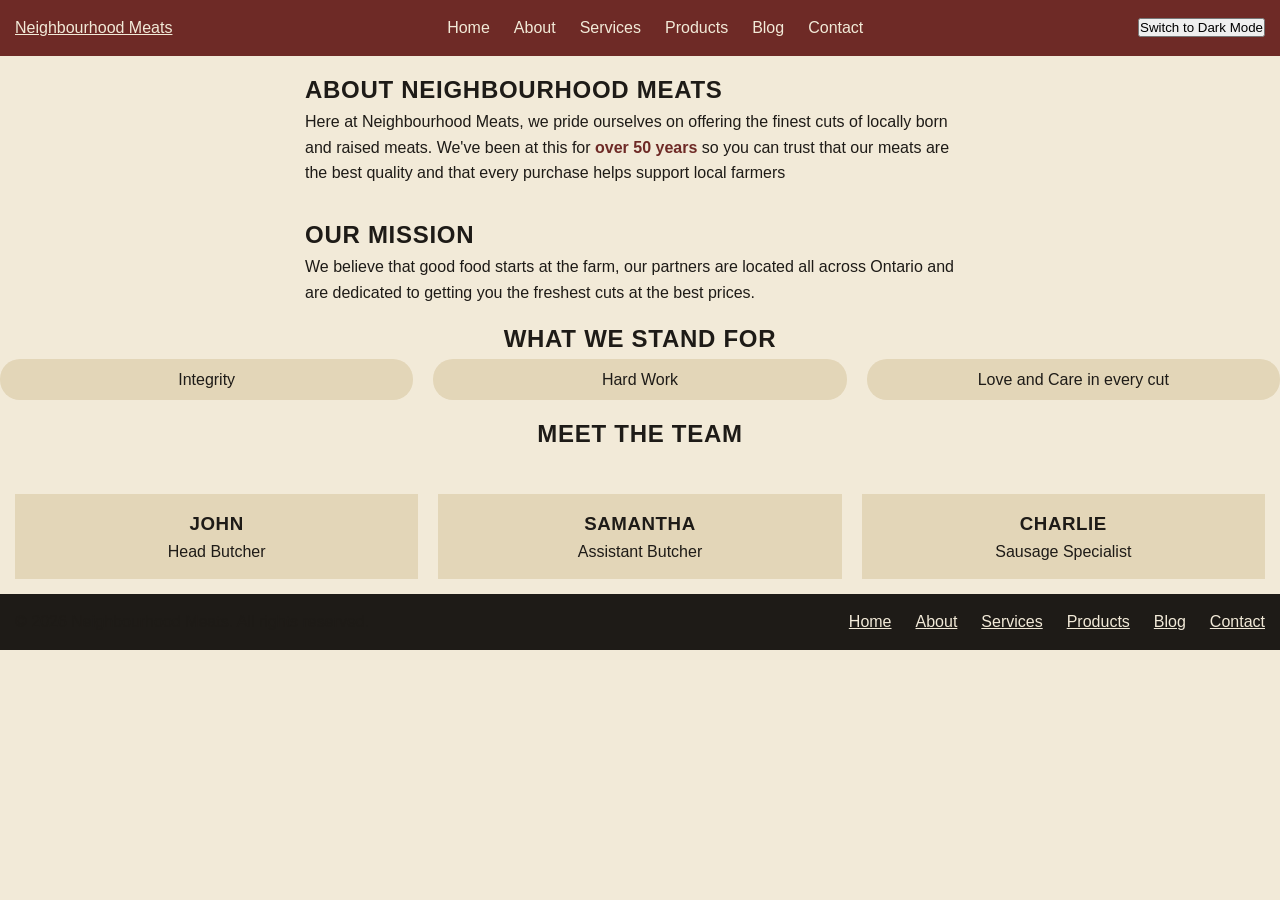
<file: about.html>
<!DOCTYPE html>
<html lang="en">
<head>
  <meta charset="UTF-8">
  <meta name="viewport" content="width=device-width, initial-scale=1.0">
  <title>Neighbourhood Meats - Butcher and Deli</title>
  <link rel="stylesheet" href="css/styles.css"> 
</head>
<body>
  <div id="header-placeholder"></div>
  <main>
  <section class="about-intro">
    <h1>About Neighbourhood Meats</h1>
    <p>Here at Neighbourhood Meats, we pride ourselves on offering the finest cuts of locally born and raised meats. We've been at this for <strong style="color: var(--color-oxblood);">over 50 years</strong> so you can trust that our meats are the best quality and that every purchase helps support local farmers</p>
  </section>
  <section class="mission">
    <h2>Our Mission</h2>
    <p>We believe that good food starts at the farm, our partners are located all across Ontario and are dedicated to getting you the freshest cuts at the best prices.</p>
  </section>
  <section class="values">
    <h2>What We Stand For</h2>
    <ul>
      <li>Integrity</li>
      <li>Hard Work</li>
      <li>Love and Care in every cut</li>
    </ul>
  </section>
  <section class="team">
    <h2>Meet the Team</h2>
    <div class="team-member">
      <h3>John</h3>
      <p>Head Butcher</p>
    </div>
    <div class="team-member">
      <h3>Samantha</h3>
      <p>Assistant Butcher</p>
    </div>
    <div class="team-member">
      <h3>Charlie</h3>
      <p>Sausage Specialist</p>
    </div>
  </section>
</main>
<div id="footer-placeholder"></div>
<script src="js/theme.js"></script>
<script src="js/components.js"></script>
</body>
</html>
</file>
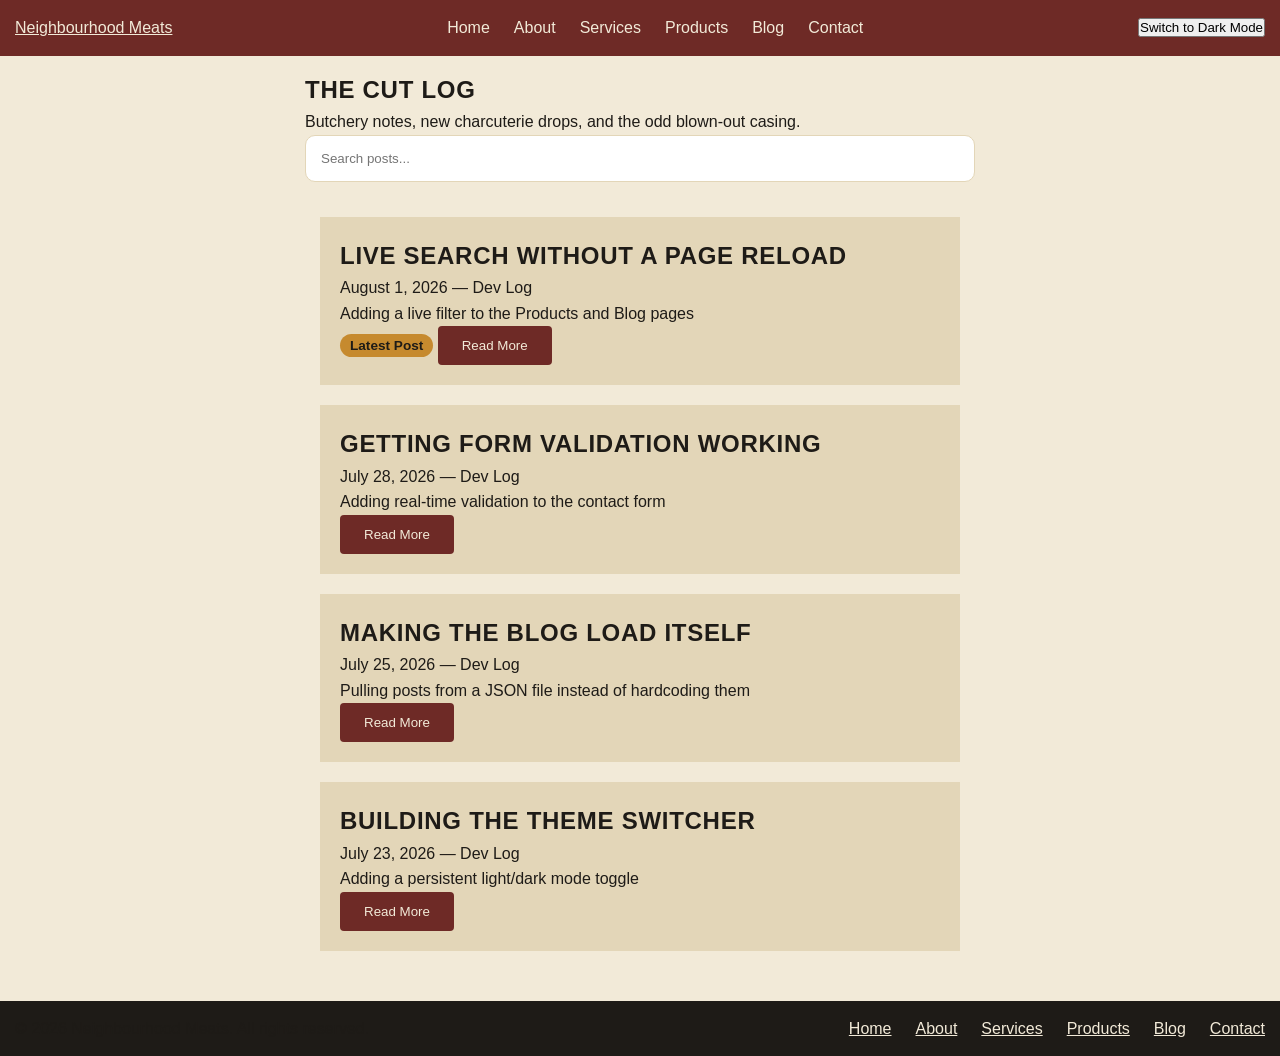
<file: blog.html>
<!DOCTYPE html>
<html lang="en">
<head>
  <meta charset="UTF-8">
  <meta name="viewport" content="width=device-width, initial-scale=1.0">
  <title>Neighbourhood Meats - Butcher and Deli</title>
  <link rel="stylesheet" href="css/styles.css">  
</head>
<body>
  <div id="header-placeholder"></div>
  <main>
    <section class="blog">
      <h1>The Cut Log</h1>
      <p>Butchery notes, new charcuterie drops, and the odd blown-out casing.</p>
      <input type="text" id="filter-input" placeholder="Search posts...">
      <p id="no-results" style="display: none;">No results found.</p>
      <div id="blog-list">
      </div>
    </section>
  </main>
<div id="footer-placeholder"></div>
<script src="js/theme.js"></script>
<script src="js/components.js"></script>
<script src="js/filter.js"></script>
<script src="js/blog.js"></script>
</body>
</html>
</file>
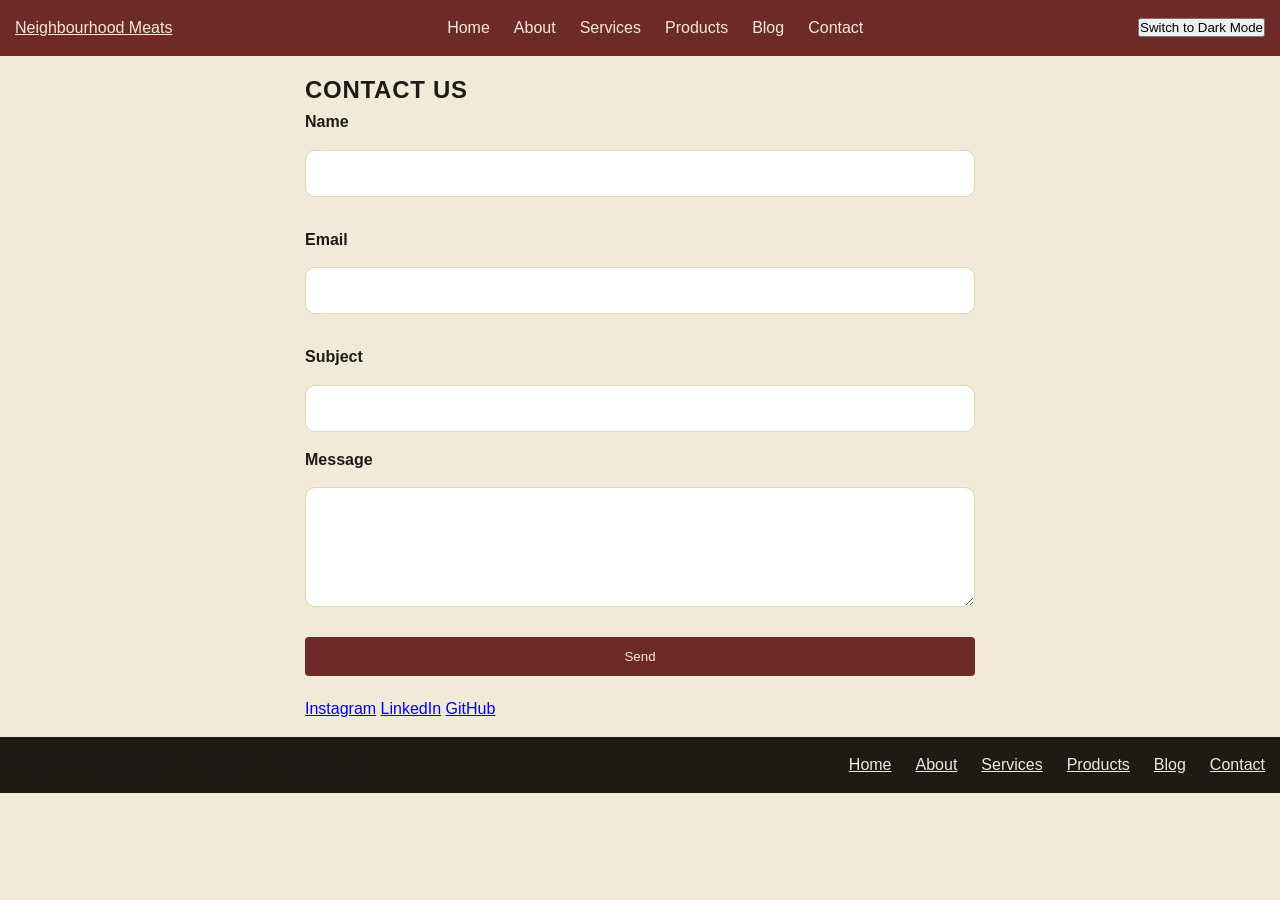
<file: contact.html>
<!DOCTYPE html>
<html lang="en">
<head>
  <meta charset="UTF-8">
  <meta name="viewport" content="width=device-width, initial-scale=1.0">
  <title>Neighbourhood Meats - Butcher and Deli</title>
  <link rel="stylesheet" href="css/styles.css">
  <style>
    input:focus, textarea:focus {
      border-color: var(--color-mustard);
      outline: none;
    }
</style>
</head>
<body>
  <div id="header-placeholder"></div>
  <main>
    <section class="contact">
      <h1>Contact Us</h1>
      <form id="contact-form">
        <label for="name">Name</label>
        <input type="text" id="name" name="name" >
        <span class="error-msg" id="name-error"></span>

        <label for="email">Email</label>
        <input type="email" id="email" name="email" >
        <span class="error-msg" id="email-error"></span>

        <label for="subject">Subject</label>
        <input type="text" id="subject" name="subject">

        <label for="message">Message</label>
        <textarea id="message" name="message" ></textarea>
        <span class="error-msg" id="message-error"></span>

        <button type="submit" class="btn">Send</button>
      </form>

      <div class="social-links">
        <a href="#">Instagram</a>
        <a href="#">LinkedIn</a>
        <a href="#">GitHub</a>
      </div>
    </section>
  </main>
<div id="footer-placeholder"></div>
<script src="js/theme.js"></script>
<script src="js/components.js"></script>
<script src="js/validate.js"></script>
</body>
</html>
</file>
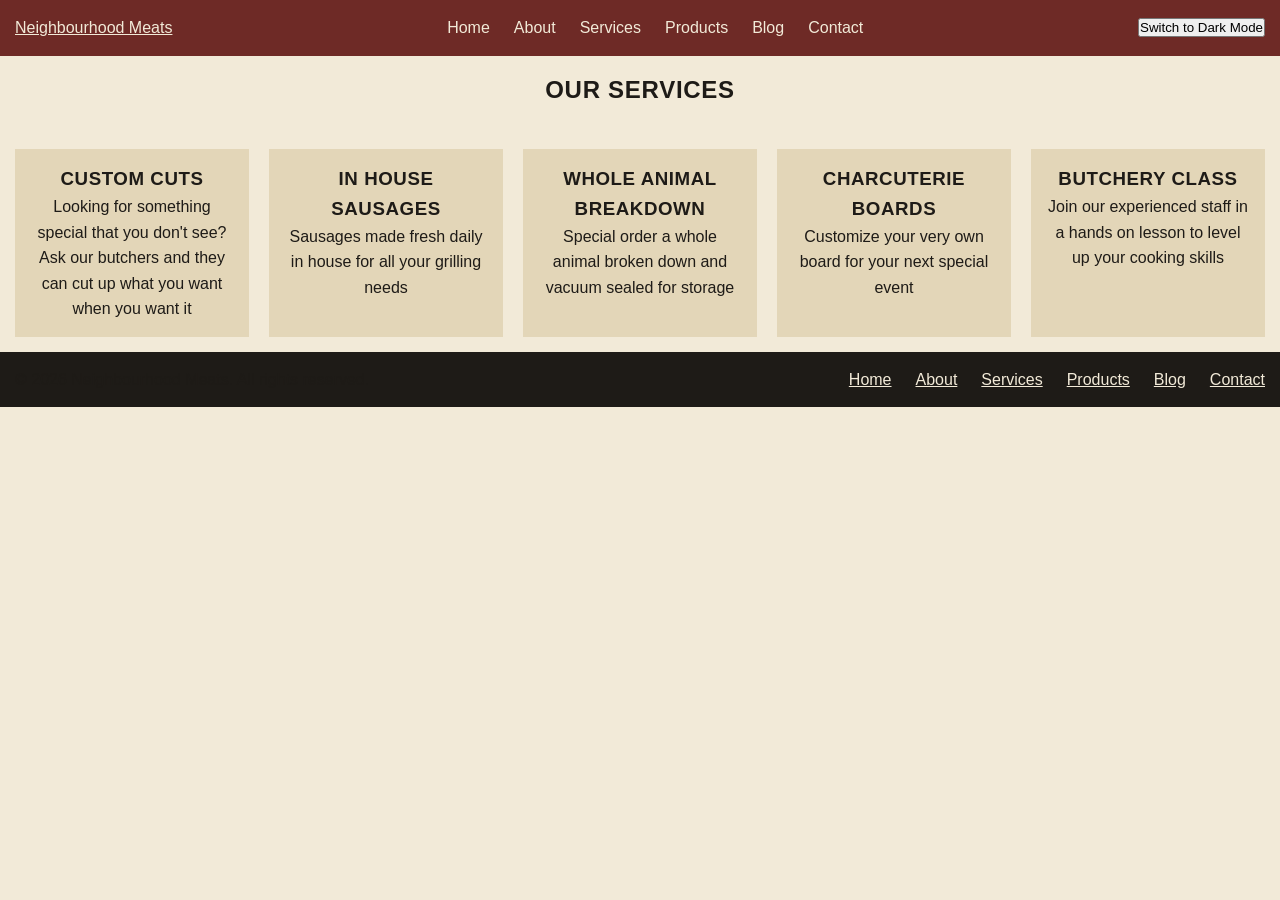
<file: services.html>
<!DOCTYPE html>
<html lang="en">
<head>
  <meta charset="UTF-8">
  <meta name="viewport" content="width=device-width, initial-scale=1.0">
  <title>Neighbourhood Meats - Butcher and Deli</title>
  <link rel="stylesheet" href="css/styles.css">
</head>
<body>
  <div id="header-placeholder"></div>
  <main>
    <section class="services">
      <h2>Our Services</h2>
      <div class = "service-item">
        <h3>Custom Cuts</h3>
        <p>Looking for something special that you don't see? Ask our butchers and they can cut up what you want when you want it</p>
      </div>
      <div class = "service-item">
        <h3>In House Sausages</h3>
        <p>Sausages made fresh daily in house for all your grilling needs</p>
      </div>
      <div class = "service-item">
        <h3>Whole Animal Breakdown</h3>
        <p>Special order a whole animal broken down and vacuum sealed for storage</p>
      </div>
      <div class = "service-item">
        <h3>Charcuterie Boards</h3>
        <p>Customize your very own board for your next special event</p>
      </div>
      <div class = "service-item">
        <h3>Butchery Class</h3>
        <p>Join our experienced staff in a hands on lesson to level up your cooking skills</p>
      </div>
    </section>
</main>
<div id="footer-placeholder"></div>
<script src="js/theme.js"></script>
<script src="js/components.js"></script>
</body>
</html>
</file>
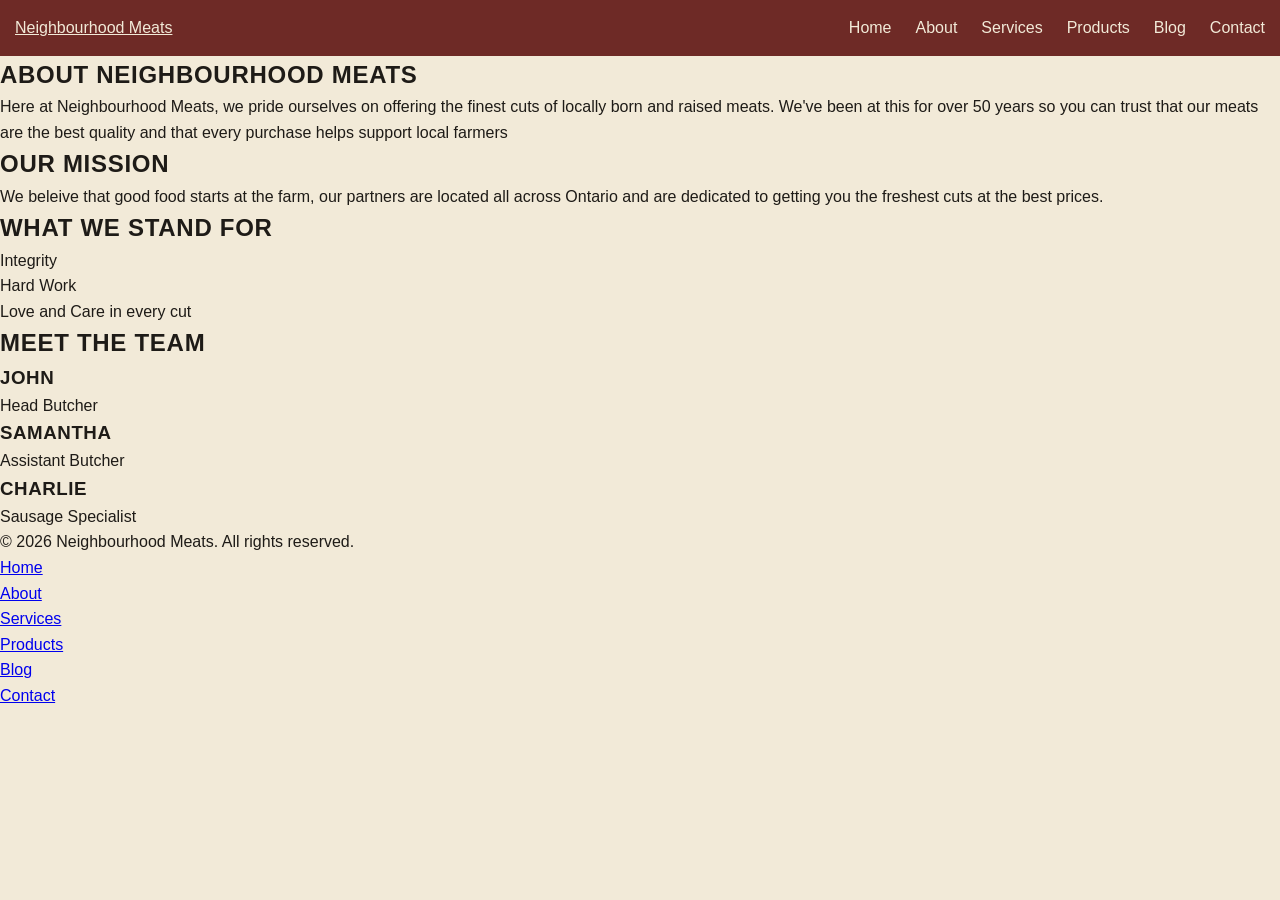
<file: Downloads/neighbourhoodmeatsv2/about.html>
<!DOCTYPE html>
<html lang="en">
<head>
  <meta charset="UTF-8">
  <meta name="viewport" content="width=device-width, initial-scale=1.0">
  <title>Neighbourhood Meats - Butcher and Deli</title>
  <link rel="stylesheet" href="css-styles.css">  
</head>
<body>
  <header>
  <a href="index.html">Neighbourhood Meats</a>
  <nav>
    <ul>
      <li><a href="index.html">Home</a></li>
      <li><a href="about.html">About</a></li>
      <li><a href="services.html">Services</a></li>
      <li><a href="products.html">Products</a></li>
      <li><a href="blog.html">Blog</a></li>
      <li><a href="contact.html">Contact</a></li>
    </ul>
  </nav>
</header>
  <main>
  <section class="about-intro">
    <h1>About Neighbourhood Meats</h1>
    <p>Here at Neighbourhood Meats, we pride ourselves on offering the finest cuts of locally born and raised meats. We've been at this for over 50 years so you can trust that our meats are the best quality and that every purchase helps support local farmers</p>
  </section>
  <section class="mission">
    <h2>Our Mission</h2>
    <p>We beleive that good food starts at the farm, our partners are located all across Ontario and are dedicated to getting you the freshest cuts at the best prices.</p>
  </section>
  <section class="values">
    <h2>What We Stand For</h2>
    <ul>
      <li>Integrity</li>
      <li>Hard Work</li>
      <li>Love and Care in every cut</li>
    </ul>
  </section>
  <section class="team">
    <h2>Meet the Team</h2>
    <!-- one block per person -->
    <div class="team-member">
      <h3>John</h3>
      <p>Head Butcher</p>
    </div>
    <div class="team-member">
      <h3>Samantha</h3>
      <p>Assistant Butcher</p>
    </div>
    <div class="team-member">
      <h3>Charlie</h3>
      <p>Sausage Specialist</p>
    </div>
  </section>
</main>
<footer>
  <p>&copy; 2026 Neighbourhood Meats. All rights reserved.</p>
  <nav>
    <ul>
      <li><a href="index.html">Home</a></li>
      <li><a href="about.html">About</a></li>
      <li><a href="services.html">Services</a></li>
      <li><a href="products.html">Products</a></li>
      <li><a href="blog.html">Blog</a></li>
      <li><a href="contact.html">Contact</a></li>
    </ul>
  </nav>
</footer>
</body>
</html>
</file>
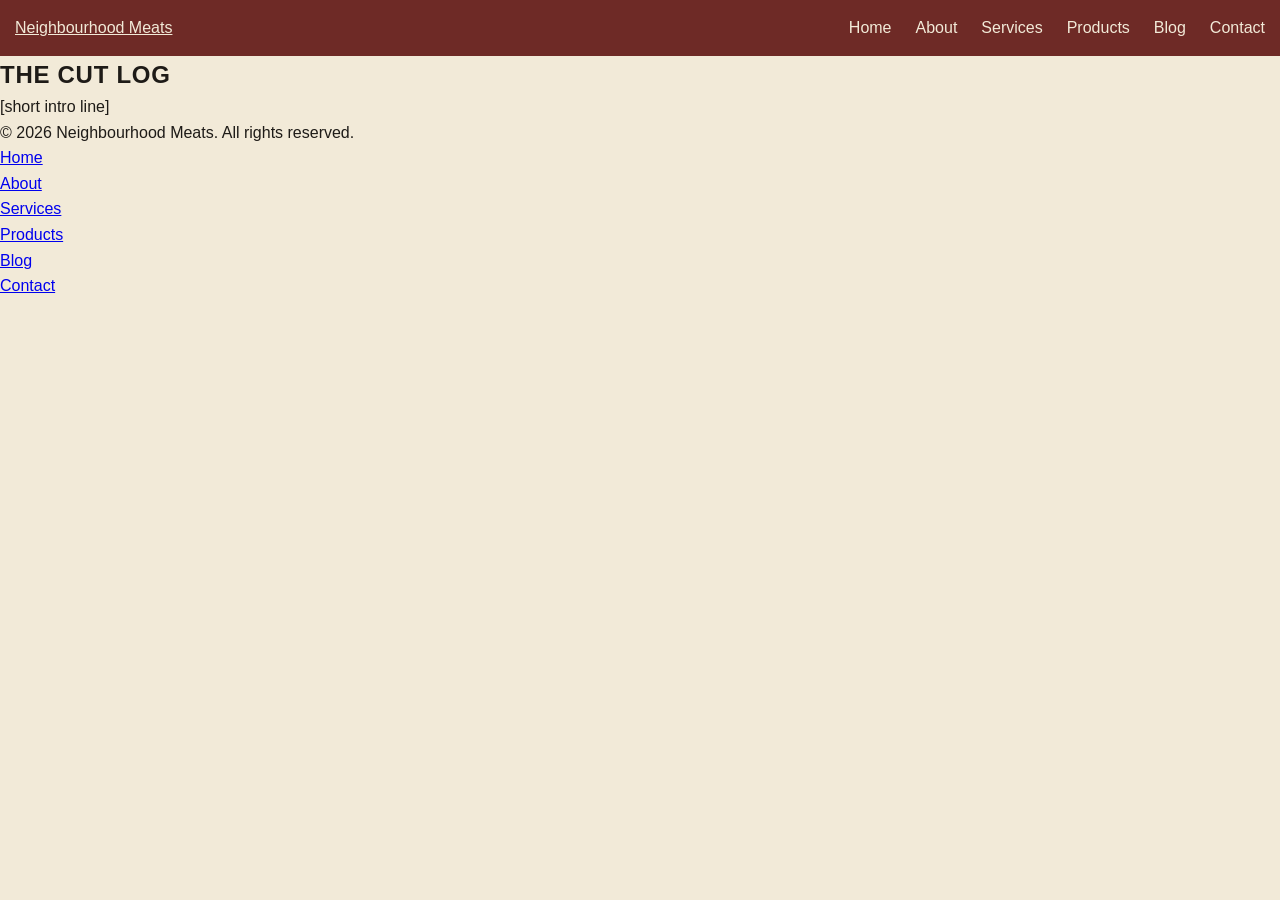
<file: Downloads/neighbourhoodmeatsv2/blog.html>
<!DOCTYPE html>
<html lang="en">
<head>
  <meta charset="UTF-8">
  <meta name="viewport" content="width=device-width, initial-scale=1.0">
  <title>Neighbourhood Meats - Butcher and Deli</title>
  <link rel="stylesheet" href="css-styles.css">  
</head>
<body>
  <header>
  <a href="index.html">Neighbourhood Meats</a>
  <nav>
    <ul>
      <li><a href="index.html">Home</a></li>
      <li><a href="about.html">About</a></li>
      <li><a href="services.html">Services</a></li>
      <li><a href="products.html">Products</a></li>
      <li><a href="blog.html">Blog</a></li>
      <li><a href="contact.html">Contact</a></li>
    </ul>
  </nav>
  </header>
  <main>
    <section class="blog">
      <h1>The Cut Log</h1>
      <p>[short intro line]</p>
      <div id="blog-list">
      <!-- Posts will be dynamically inserted here in Phase 2 -->
      </div>
    </section>
  </main>
<footer>
  <p>&copy; 2026 Neighbourhood Meats. All rights reserved.</p>
  <nav>
    <ul>
      <li><a href="index.html">Home</a></li>
      <li><a href="about.html">About</a></li>
      <li><a href="services.html">Services</a></li>
      <li><a href="products.html">Products</a></li>
      <li><a href="blog.html">Blog</a></li>
      <li><a href="contact.html">Contact</a></li>
    </ul>
  </nav>
</footer>
</body>
</html>
</file>
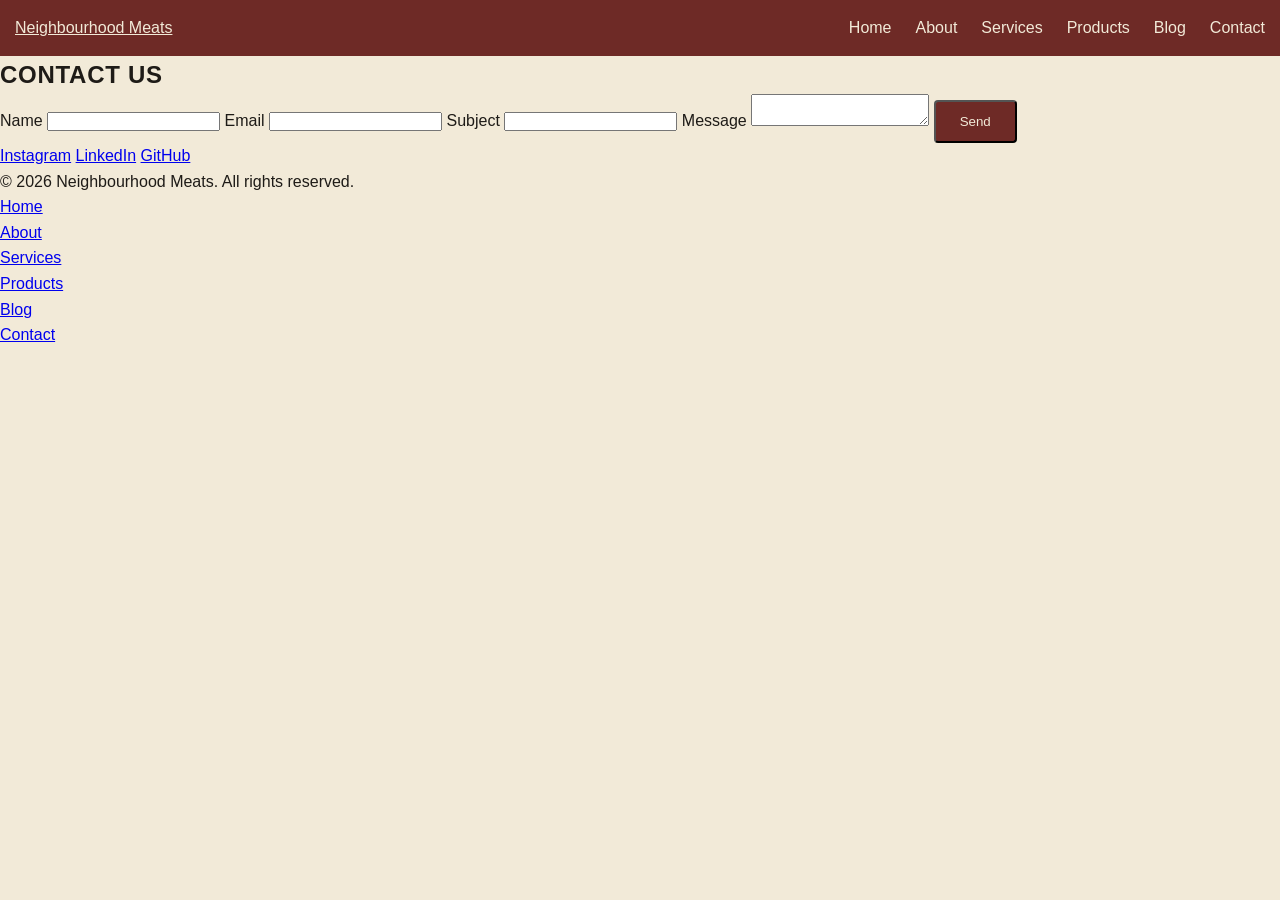
<file: Downloads/neighbourhoodmeatsv2/contact.html>
<!DOCTYPE html>
<html lang="en">
<head>
  <meta charset="UTF-8">
  <meta name="viewport" content="width=device-width, initial-scale=1.0">
  <title>Neighbourhood Meats - Butcher and Deli</title>
  <link rel="stylesheet" href="css-styles.css">  
</head>
<body>
  <header>
  <a href="index.html">Neighbourhood Meats</a>
  <nav>
    <ul>
      <li><a href="index.html">Home</a></li>
      <li><a href="about.html">About</a></li>
      <li><a href="services.html">Services</a></li>
      <li><a href="products.html">Products</a></li>
      <li><a href="blog.html">Blog</a></li>
      <li><a href="contact.html">Contact</a></li>
    </ul>
  </nav>
</header>
  <main>
    <section class="contact">
      <h1>Contact Us</h1>
      <form id="contact-form">
        <label for="name">Name</label>
        <input type="text" id="name" name="name" required>

        <label for="email">Email</label>
        <input type="email" id="email" name="email" required>

        <label for="subject">Subject</label>
        <input type="text" id="subject" name="subject">

        <label for="message">Message</label>
        <textarea id="message" name="message" required></textarea>

        <button type="submit" class="btn">Send</button>
      </form>

      <div class="social-links">
        <a href="#">Instagram</a>
        <a href="#">LinkedIn</a>
        <a href="#">GitHub</a>
      </div>
    </section>
  </main>
<footer>
  <p>&copy; 2026 Neighbourhood Meats. All rights reserved.</p>
  <nav>
    <ul>
      <li><a href="index.html">Home</a></li>
      <li><a href="about.html">About</a></li>
      <li><a href="services.html">Services</a></li>
      <li><a href="products.html">Products</a></li>
      <li><a href="blog.html">Blog</a></li>
      <li><a href="contact.html">Contact</a></li>
    </ul>
  </nav>
</footer>
</body>
</html>
</file>
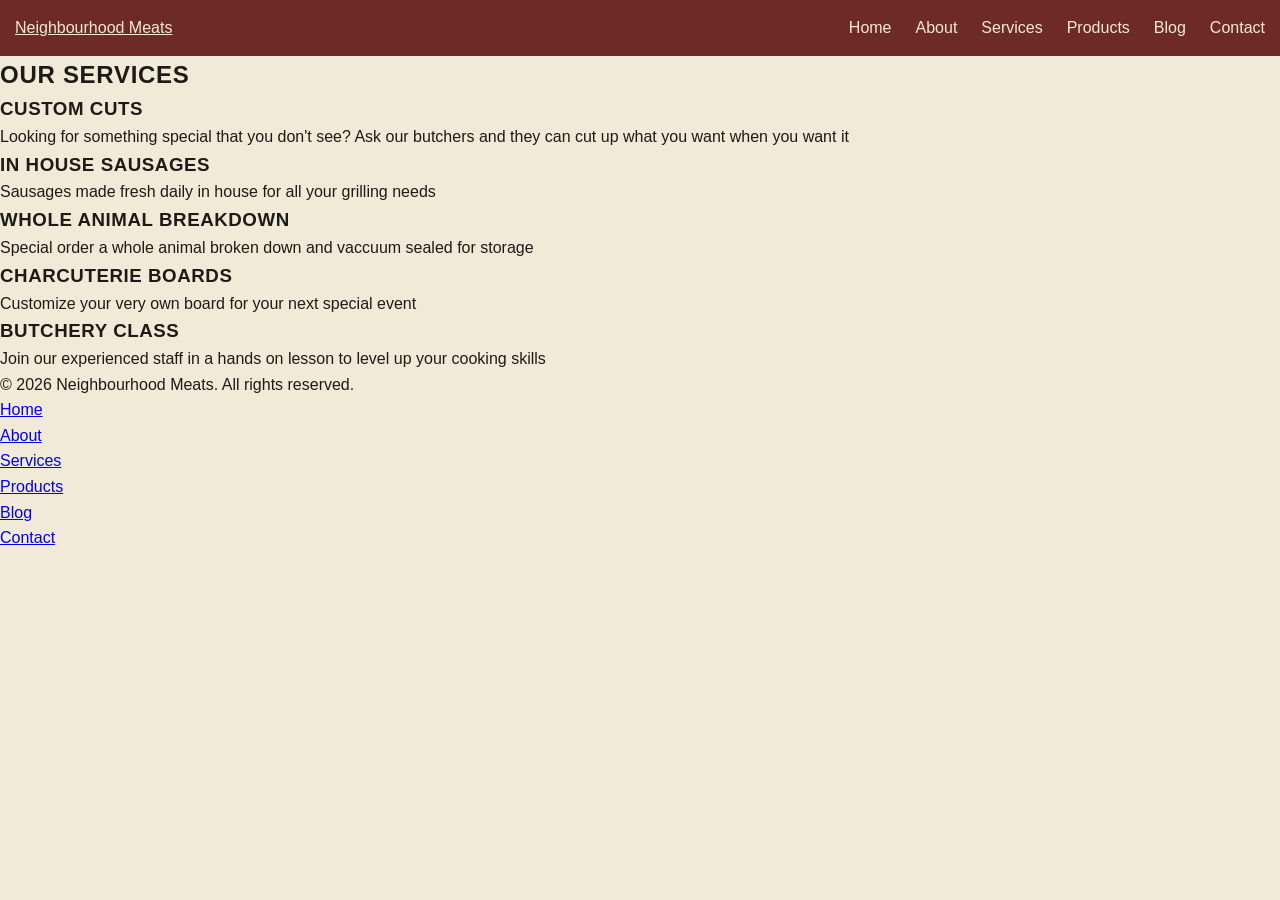
<file: Downloads/neighbourhoodmeatsv2/services.html>
<!DOCTYPE html>
<html lang="en">
<head>
  <meta charset="UTF-8">
  <meta name="viewport" content="width=device-width, initial-scale=1.0">
  <title>Neighbourhood Meats - Butcher and Deli</title>
  <link rel="stylesheet" href="css-styles.css">  
</head>
<body>
  <header>
  <a href="index.html">Neighbourhood Meats</a>
  <nav>
    <ul>
      <li><a href="index.html">Home</a></li>
      <li><a href="about.html">About</a></li>
      <li><a href="services.html">Services</a></li>
      <li><a href="products.html">Products</a></li>
      <li><a href="blog.html">Blog</a></li>
      <li><a href="contact.html">Contact</a></li>
    </ul>
  </nav>
</header>
  <main>
    <section class="services">
      <h2>Our Services</h2>
      <div class = "service-item">
        <h3>Custom Cuts</h3>
        <p>Looking for something special that you don't see? Ask our butchers and they can cut up what you want when you want it</p>
      </div>
      <div class = "service-item">
        <h3>In House Sausages</h3>
        <p>Sausages made fresh daily in house for all your grilling needs</p>
      </div>
      <div class = "service-item">
        <h3>Whole Animal Breakdown</h3>
        <p>Special order a whole animal broken down and vaccuum sealed for storage</p>
      </div>
      <div class = "service-item">
        <h3>Charcuterie Boards</h3>
        <p>Customize your very own board for your next special event</p>
      </div>
      <div class = "service-item">
        <h3>Butchery Class</h3>
        <p>Join our experienced staff in a hands on lesson to level up your cooking skills</p>
      </div>
    </section>
</main>
<footer>
  <p>&copy; 2026 Neighbourhood Meats. All rights reserved.</p>
  <nav>
    <ul>
      <li><a href="index.html">Home</a></li>
      <li><a href="about.html">About</a></li>
      <li><a href="services.html">Services</a></li>
      <li><a href="products.html">Products</a></li>
      <li><a href="blog.html">Blog</a></li>
      <li><a href="contact.html">Contact</a></li>
    </ul>
  </nav>
</footer>
</body>
</html>
</file>
<file: css/styles.css>
:root {
  --color-oxblood: #6E2A26;
  --color-oxblood-dark: #4F1D1A;
  --color-mustard: #C68A2E;
  --color-kraft: #F2EAD8;
  --color-kraft-dark: #E3D6B8;
  --color-ink: #1E1B17;
  --color-error: #B23A2E;

  --font-display: "Anton", "Arial Narrow", sans-serif;
  --font-body: "Inter", -apple-system, "Segoe UI", Roboto, sans-serif;
}
[data-theme="dark"] {
  --color-kraft: #2A2620;
  --color-kraft-dark: #1E1B17;
  --color-ink: #F2EAD8;
}
* {
  box-sizing: border-box;
  margin: 0;
  padding: 0;
}
body{
    font-family: var(--font-body);
    background-color: var(--color-kraft);
    color: var(--color-ink);
    line-height: 1.6;
    font-size: 16px;

}
h1, h2, h3 {
    font-family: var(--font-display);
    font-weight: 600;
    text-transform: uppercase;
    letter-spacing: 0.03em;
}
header{
    background-color:var(--color-oxblood);
    display: flex;
    justify-content: space-between;
    align-items: center;
    padding: 15px;
}
header nav a:hover {
  color: var(--color-mustard);
}
header nav ul {
  list-style: none;
  display: flex;
  gap: 1.5rem;
}
header nav a {
  text-decoration: none;
}
header a {
  color: var(--color-kraft);
}
.hero {
    padding: 15px;
    text-align: center;
}
.hero img{
  height: 300px;
  width: 100%;
  object-fit: cover;
  background-color: var(--color-kraft-dark);
}
.hero p{
  max-width: 600px;
  margin: 0 auto;
}
.hero h1{
  margin: 30px;
}
.btn {
  display: inline-block;
  background-color: var(--color-oxblood);
  color: var(--color-kraft);
  padding: 12px 24px;
  text-decoration: none;
  border-radius: 4px;
  font-family: inherit;
  cursor: pointer;
  border: none;
}
.btn:hover {
  background-color: var(--color-oxblood-dark);
}
.offerings {
  padding: 15px;
  display: grid;
  grid-template-columns: repeat(3, 1fr);
  gap: 20px;
}
.offerings h2{
  text-align: center;
  margin-bottom: 20px;
  grid-column: 1 / -1;
}
.offering-item{
  background-color: var(--color-kraft-dark);
  text-align: center;
  padding: 15px;
}
footer{
  background-color: var(--color-ink);
  display: flex;
  justify-content: space-between;
  align-items: center;
  padding: 15px;
}
footer nav ul{
  list-style: none;
  display: flex;
  gap: 1.5rem;
}
footer a{
  color: var(--color-kraft);
}
footer nav a:hover{
  color: var(--color-mustard);
}
.about-intro{
  padding: 15px;
  margin: 0 auto;
  max-width: 700px;
}
.mission{
  padding: 15px;
  margin: 0 auto;
  max-width: 700px;
}
.values h2{
  text-align: center;
}
.values ul{
  list-style: none;
  display: grid;
  grid-template-columns: repeat(3, 1fr);
  gap: 20px;
  align-items: center;
}
.values li{
  background-color: var(--color-kraft-dark);
  padding: 8px 16px;
  border-radius: 20px;
  text-align: center;
}
.team{
  padding: 15px;
  display: grid;
  grid-template-columns: repeat(3, 1fr);
  gap: 20px;
}
.team h2{
  text-align: center;
  margin-bottom: 20px;
  grid-column: 1 / -1;
}
.team-member{
  background-color: var(--color-kraft-dark);
  padding: 15px;
  text-align: center;
}
.services{
  padding: 15px;
  display: grid;
  grid-template-columns: repeat(5, 1fr);
  gap: 20px;
}
.services h2{
  text-align: center;
  margin-bottom: 20px;
  grid-column: 1 / -1;
}
.service-item{
  background-color: var(--color-kraft-dark);
  padding: 15px;
  text-align: center;
}
.products{
  padding: 15px;
  display: grid;
  grid-template-columns: repeat(4, 1fr);
  gap: 20px;
}
.products h2{
  text-align: center;
  margin-bottom: 20px;
  grid-column: 1 / -1;
}
.product-card {
  background-color: var(--color-kraft-dark);
  padding: 15px;
  text-align: center;
  display: flex;
  flex-direction: column;
}
.product-card img {
  height: 200px;
  width: 100%;
  object-fit: cover;
  background-color: var(--color-kraft);
}
.product-card .btn{
  margin-top: auto;
}
.contact{
  max-width: 700px;
  margin: 0 auto;
  padding: 15px;
}
.contact form{
  display: flex;
  flex-direction: column;
  gap: 15px;
}
label{
  font-weight: 600;
}
textarea, input{
  padding: 15px;
  border: 1px solid var(--color-kraft-dark);
  border-radius: 10px;
  font-family: inherit;
  width: 100%;
}
textarea{
  min-height: 120px;
}
.social-links{
  margin-top: 20px;
}
.blog{
  max-width: 700px;
  margin: 0 auto;
  padding: 15px;
}
#blog-list{
  margin-top: 20px;
  padding: 15px;
}
.post-card{
  background-color: var(--color-kraft-dark);
  padding: 20px;
  margin-bottom: 20px;
}
.badge {
  background-color: var(--color-mustard);
  color: var(--color-ink);
  padding: 4px 10px;
  border-radius: 12px;
  font-size: 0.85rem;
  font-weight: 600;
}
@media (max-width: 768px) {
  .offerings, .team, .services, .products{
    grid-template-columns: 1fr;
  }
  header nav ul{
    flex-direction: column;
  }
}
.error-msg {
  color: var(--color-error);
  font-size: 0.85rem;
  display: block;
}
#filter-input{
  grid-column: 1 / -1;
}
#no-results{
  grid-column: 1 / -1;
  text-align: center;
  padding: 15px;
  color: var(--color-oxblood-dark);
}
</file>
<file: Downloads/neighbourhoodmeatsv2/css-styles.css>
:root {
  --color-oxblood: #6E2A26;
  --color-oxblood-dark: #4F1D1A;
  --color-mustard: #C68A2E;
  --color-kraft: #F2EAD8;
  --color-kraft-dark: #E3D6B8;
  --color-ink: #1E1B17;

  --font-display: "Anton", "Arial Narrow", sans-serif;
  --font-body: "Inter", -apple-system, "Segoe UI", Roboto, sans-serif;
}
* {
  box-sizing: border-box;
  margin: 0;
  padding: 0;
}
body{
    font-family: var(--font-body);
    background-color: var(--color-kraft);
    color: var(--color-ink);
    line-height: 1.6;
    font-size: 16px;

}
h1, h2, h3 {
    font-family: var(--font-display);
    font-weight: 600;
    text-transform: uppercase;
    letter-spacing: 0.03em;
}
header{
    background-color:var(--color-oxblood);
    display: flex;
    justify-content: space-between;
    align-items: center;
    padding: 15px;
}
header nav a:hover {
  color: var(--color-mustard);
}
header nav ul {
  list-style: none;
  display: flex;
  gap: 1.5rem;
}
header nav a {
  text-decoration: none;
}
header a {
  color: var(--color-kraft);
}
.hero {
    padding: 15px;
    text-align: center;
}
.hero img{
  height: 300px;
  width: 100%;
  object-fit: cover;
  background-color: var(--color-kraft-dark);
}
.hero p{
  max-width: 600px;
  margin: 0 auto;
}
.hero h1{
  margin: 30px;
}
.btn {
  display: inline-block;
  background-color: var(--color-oxblood);
  color: var(--color-kraft);
  padding: 12px 24px;
  text-decoration: none;
  border-radius: 4px;
}
.btn:hover {
  background-color: var(--color-oxblood-dark);
}
.offerings {
  padding: 15px;
  display: grid;
  grid-template-columns: repeat(3, 1fr);
  gap: 20px;
}
.offerings h2{
  text-align: center;
  margin-bottom: 20px;
  grid-column: 1 / -1;
}
.offering-item{
  background-color: var(--color-kraft-dark);
  text-align: center;
  padding: 15px;
}
</file>
